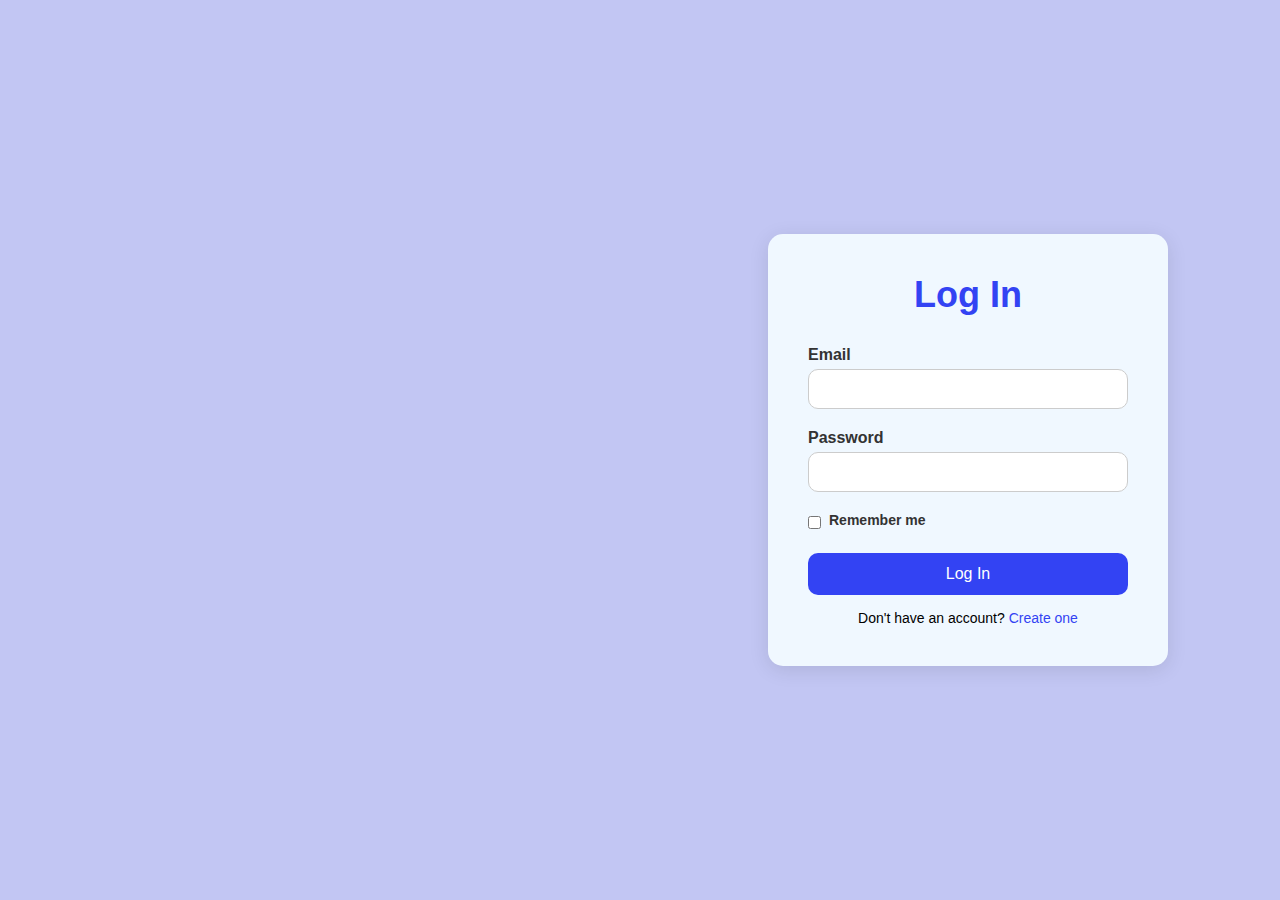
<file: sign_in.html>
<!DOCTYPE html>
<html lang="en">
  <head>
    <meta charset="UTF-8" />
    <meta name="viewport" content="width=device-width, initial-scale=1.0" />
    <title>Log In</title>
    <style>
      * {
        margin: 0;
        padding: 0;
        box-sizing: border-box;
        font-family: Arial, sans-serif;
      }

      body {
        height: 100vh;
        background-color: #c2c6f3;
        display: flex;
        justify-content: right;
        align-items: center;
      }

      #container {
        background-color: #f0f8ff;
        padding: 40px;
        width: 400px;
        border-radius: 15px;
        box-shadow: 0 4px 20px rgba(0, 0, 0, 0.1);
        margin-right: 7rem;
      }

      h1 {
        text-align: center;
        font-size: 36px;
        color: #3343f3;
        margin-bottom: 30px;
      }

      label {
        display: block;
        margin-bottom: 5px;
        color: #333;
        font-weight: bold;
      }

      input[type="email"],
      input[type="password"] {
        width: 100%;
        padding: 10px 12px;
        margin-bottom: 20px;
        border: 1px solid #ccc;
        border-radius: 10px;
        font-size: 16px;
        background-color: #fff;
      }

      input:focus {
        outline: none;
        border-color: #3343f3;
        box-shadow: 0 0 5px rgba(51, 67, 243, 0.4);
      }

      .checkbox-label {
        display: flex;
        align-items: center;
        font-size: 14px;
        margin-bottom: 20px;
        color: #333;
      }

      .checkbox-label input {
        margin-right: 8px;
      }

      button {
        background-color: #3343f3;
        color: #fff;
        font-size: 16px;
        padding: 12px;
        width: 100%;
        border: none;
        border-radius: 10px;
        cursor: pointer;
        transition: background-color 0.3s ease;
      }

      button:hover {
        background-color: #101c9a;
      }

      .register-link {
        text-align: center;
        margin-top: 15px;
        font-size: 14px;
      }

      .register-link a {
        color: #3343f3;
        text-decoration: none;
      }

      .register-link a:hover {
        text-decoration: underline;
      }
    </style>
  </head>
  <body>
    <form method="post" action="">
      <div id="container">
        <h1>Log In</h1>

        <label for="email">Email</label>
        <input type="email" name="email" id="email" required />

        <label for="password">Password</label>
        <input type="password" name="password" id="password" required />

        <div class="checkbox-label">
          <input type="checkbox" name="remember" id="remember" />
          <label for="remember">Remember me</label>
        </div>

        <button type="submit">Log In</button>

        <div class="register-link">
          Don't have an account?
          <a href="register.html">Create one</a>
        </div>
      </div>
    </form>
  </body>
</html>
</file>
